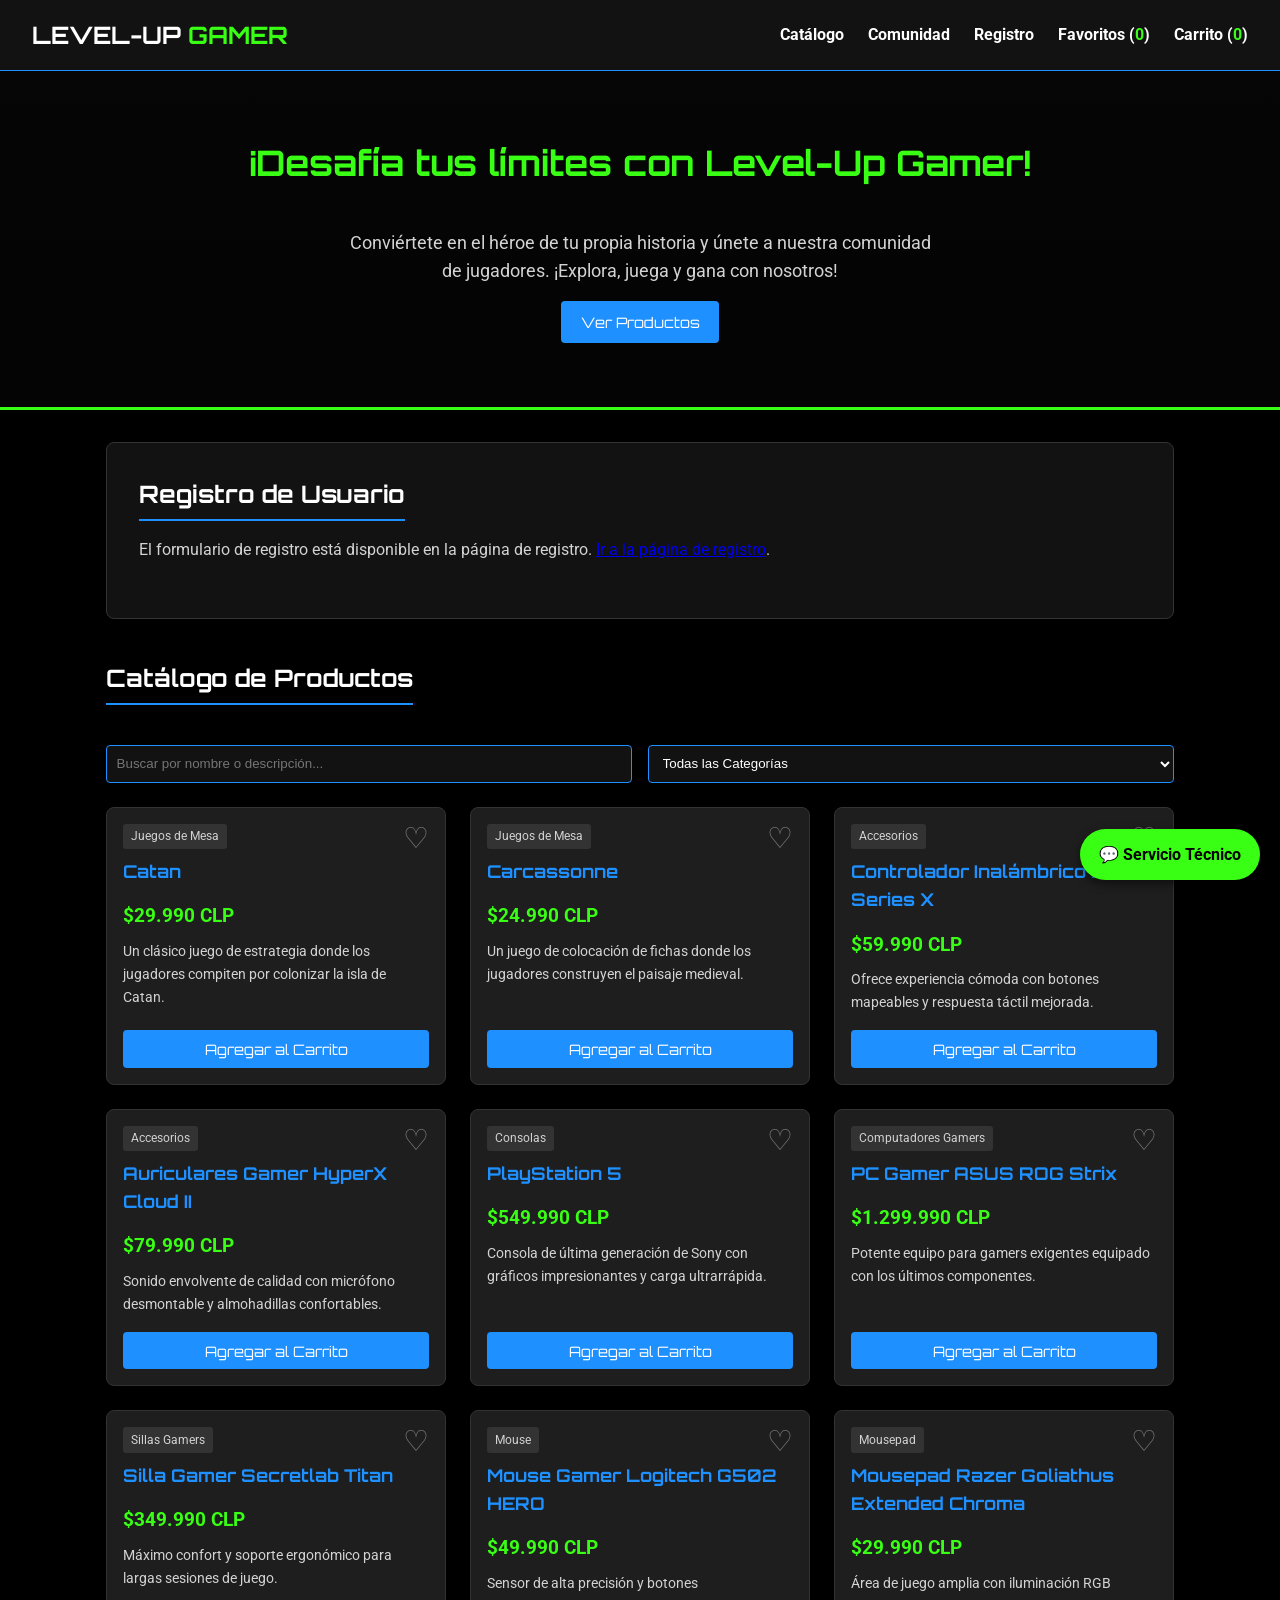
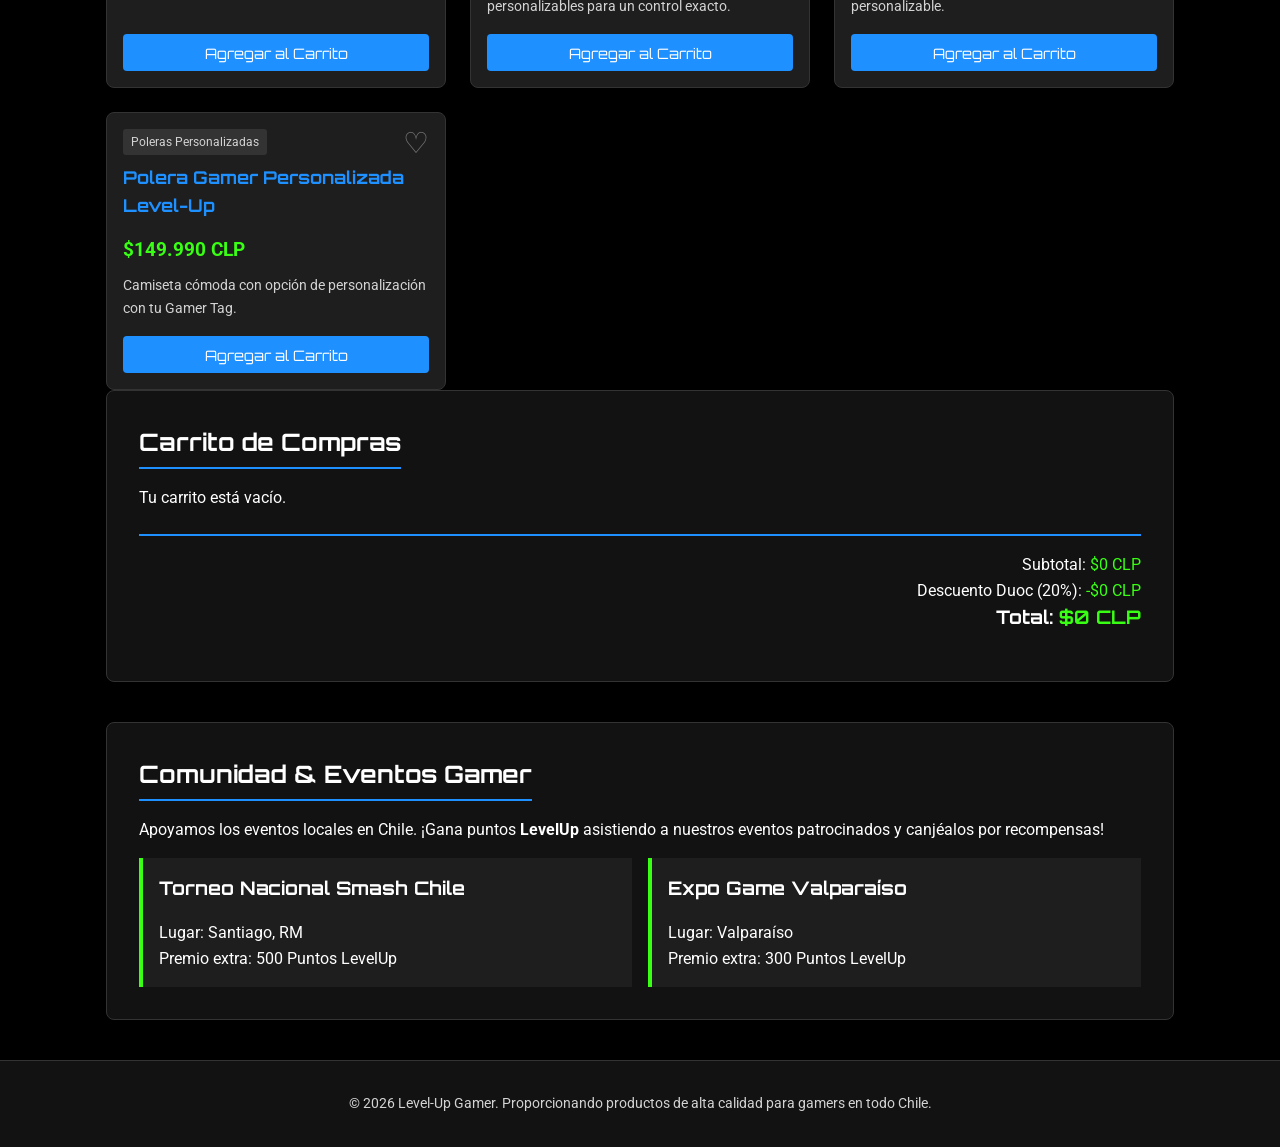
<file: pagina/index.html>
<!DOCTYPE html>
<html lang="es">
<head>
  <meta charset="UTF-8">
  <meta name="viewport" content="width=device-width, initial-scale=1.0">
  <title>Level-Up Gamer | Tienda Online</title>
  <!-- Fuentes Google: Orbitron y Roboto -->
  <link rel="preconnect" href="https://fonts.googleapis.com">
  <link rel="preconnect" href="https://fonts.gstatic.com" crossorigin>
  <link href="https://fonts.googleapis.com/css2?family=Orbitron:wght@400;700;900&family=Roboto:wght@300;400;700&display=swap" rel="stylesheet">
  <link rel="stylesheet" href="styles.css">
</head>
<body>

  <!-- Encabezado / Navegación -->
  <header>
    <div class="logo">
      <h1>LEVEL-UP <span>GAMER</span></h1>
    </div>
    <nav>
      <ul>
        <li><a href="#catalogo">Catálogo</a></li>
        <li><a href="#comunidad">Comunidad</a></li>
        <li><a href="../RegistroUsuario/auth.html">Registro</a></li>
        <li><a href="../sistema%20de%20favoritismo/favoritos.html">Favoritos (<span id="favorite-count">0</span>)</a></li>
        <li><a href="#carrito" id="cart-toggle">Carrito (<span id="cart-count">0</span>)</a></li>
      </ul>
    </nav>
  </header>

  <!-- Hero Section -->
  <section class="hero">
    <div class="hero-content">
      <h2>¡Desafía tus límites con Level-Up Gamer!</h2>
      <p>Conviértete en el héroe de tu propia historia y únete a nuestra comunidad de jugadores. ¡Explora, juega y gana con nosotros!</p>
      <a href="#catalogo" class="btn btn-primary">Ver Productos</a>
    </div>
  </section>

  <main class="container">

    <!-- Registro movido a una página dedicada -->
    <section id="registro" class="card-section">
      <h2>Registro de Usuario</h2>
      <p class="subtitle">El formulario de registro está disponible en la página de registro. <a href="../RegistroUsuario/auth.html">Ir a la página de registro</a>.</p>
    </section>

    <!-- Catálogo y Filtros -->
    <section id="catalogo">
      <h2>Catálogo de Productos</h2>
      
      <!-- Búsqueda y Filtros -->
      <div class="filter-container">
        <input type="text" id="search-input" placeholder="Buscar por nombre o descripción...">
        <select id="category-filter">
          <option value="all">Todas las Categorías</option>
          <option value="Juegos de Mesa">Juegos de Mesa</option>
          <option value="Accesorios">Accesorios</option>
          <option value="Consolas">Consolas</option>
          <option value="Computadores Gamers">Computadores Gamers</option>
          <option value="Sillas Gamers">Sillas Gamers</option>
          <option value="Mouse">Mouse</option>
          <option value="Mousepad">Mousepad</option>
          <option value="Poleras Personalizadas">Poleras Personalizadas</option>
        </select>
      </div>

      <!-- Cuadrícula de Productos -->
      <div id="product-grid" class="grid">
        <!-- Generado dinámicamente con JS -->
      </div>
      <p id="favorites-empty" class="favorites-empty" hidden>No tienes productos favoritos todavía.</p>
    </section>

    <!-- Carrito de Compras -->
    <section id="carrito" class="card-section">
      <h2>Carrito de Compras</h2>
      <div id="cart-items">
        <p>Tu carrito está vacío.</p>
      </div>
      <div class="cart-summary">
        <p>Subtotal: <span id="cart-subtotal">$0 CLP</span></p>
        <p>Descuento Duoc (20%): <span id="cart-discount">$0 CLP</span></p>
        <h3>Total: <span id="cart-total">$0 CLP</span></h3>
      </div>
    </section>

    <!-- Sección de Impacto Comunitario y Novedades -->
    <section id="comunidad" class="card-section">
      <h2>Comunidad & Eventos Gamer</h2>
      <p>Apoyamos los eventos locales en Chile. ¡Gana puntos <strong>LevelUp</strong> asistiendo a nuestros eventos patrocinados y canjéalos por recompensas!</p>
      <div class="community-grid">
        <div class="comm-card">
          <h3>Torneo Nacional Smash Chile</h3>
          <p>Lugar: Santiago, RM</p>
          <p>Premio extra: 500 Puntos LevelUp</p>
        </div>
        <div class="comm-card">
          <h3>Expo Game Valparaíso</h3>
          <p>Lugar: Valparaíso</p>
          <p>Premio extra: 300 Puntos LevelUp</p>
        </div>
      </div>
    </section>

  </main>

  <!-- Botón flotante para Soporte Técnico por WhatsApp -->
  <a href="https://chat.whatsapp.com/CidZIRMhbJ4CNxDhfit1Ri" target="_blank" class="whatsapp-btn" title="Soporte Técnico">
    💬 Servicio Técnico
  </a>

  <footer>
    <p>&copy; 2026 Level-Up Gamer. Proporcionando productos de alta calidad para gamers en todo Chile.</p>
  </footer>

  <script src="script.js"></script>
</body>
</html>
</file>
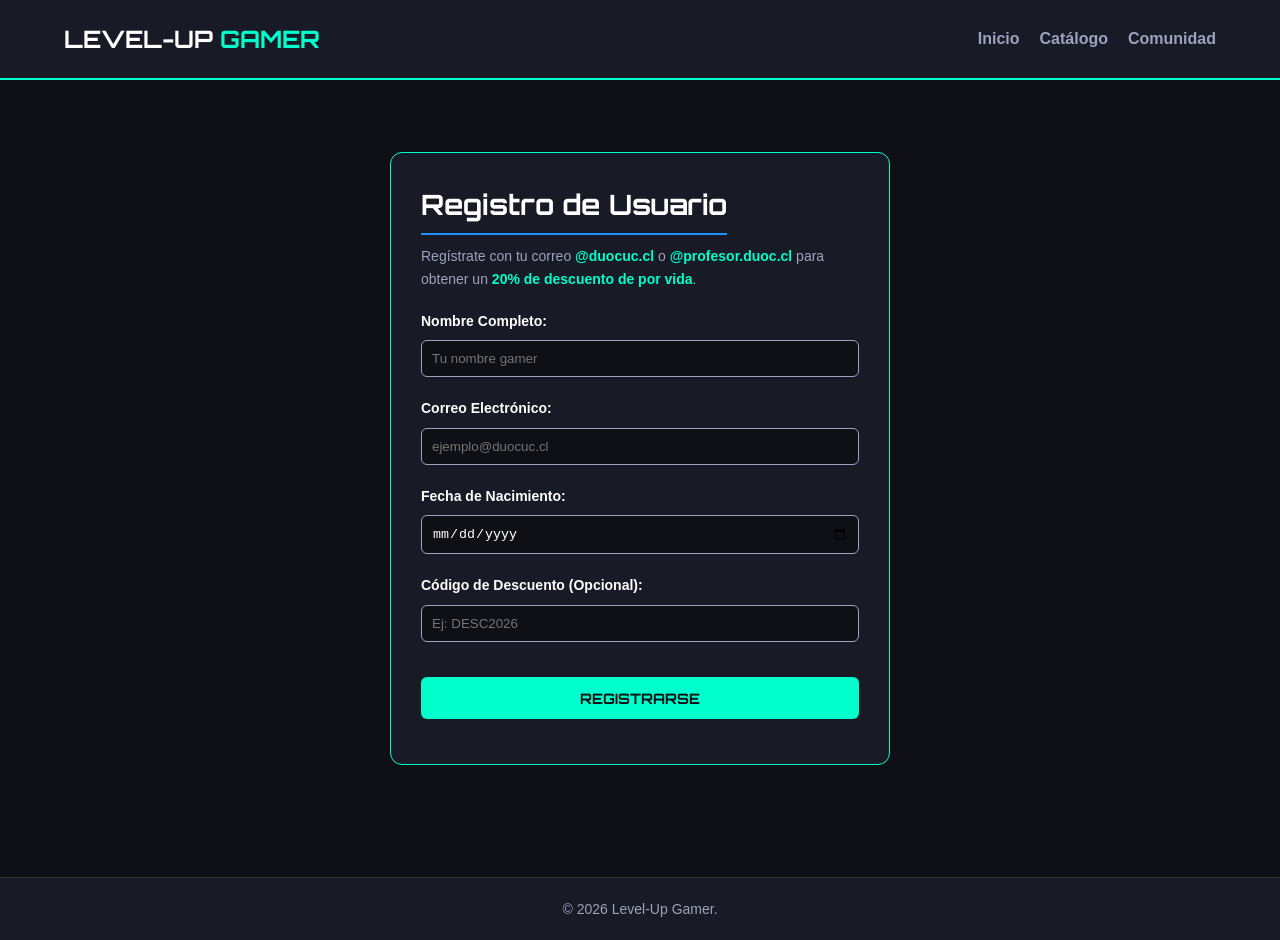
<file: RegistroUsuario/auth.html>
<!DOCTYPE html>
<html lang="es">
<head>
  <meta charset="UTF-8">
  <meta name="viewport" content="width=device-width, initial-scale=1.0">
  <title>Registro | Level-Up Gamer</title>
  <link rel="preconnect" href="https://fonts.googleapis.com">
  <link rel="preconnect" href="https://fonts.gstatic.com" crossorigin>
  <link href="https://fonts.googleapis.com/css2?family=Orbitron:wght@400;700;900&family=Roboto:wght@300;400;700&display=swap" rel="stylesheet">
  <link rel="stylesheet" href="../pagina/styles.css">
  <link rel="stylesheet" href="style.css">
</head>
<body>

  <header>
    <div class="logo">
      <h1>LEVEL-UP <span>GAMER</span></h1>
    </div>
    <nav>
      <ul>
        <li><a href="../pagina/index.html" id="home-link">Inicio</a></li>
        <li><a href="../pagina/index.html#catalogo">Catálogo</a></li>
        <li><a href="../pagina/index.html#comunidad">Comunidad</a></li>
      </ul>
    </nav>
  </header>

  <main class="container">
    <section id="registro" class="card-section">
      <h2>Registro de Usuario</h2>
      <p class="subtitle">
        Regístrate con tu correo <strong>@duocuc.cl</strong> o <strong>@profesor.duoc.cl</strong> 
        para obtener un <strong>20% de descuento de por vida</strong>.
      </p>

      <form id="register-form">
        <div class="form-group">
          <label for="reg-name">Nombre Completo:</label>
          <input type="text" id="reg-name" placeholder="Tu nombre gamer" required>
        </div>

        <div class="form-group">
          <label for="reg-email">Correo Electrónico:</label>
          <input type="email" id="reg-email" placeholder="ejemplo@duocuc.cl" required>
        </div>

        <div class="form-group">
          <label for="reg-dob">Fecha de Nacimiento:</label>
          <input type="date" id="reg-dob" required>
        </div>

        <div class="form-group">
          <label for="reg-discount">Código de Descuento (Opcional):</label>
          <input type="text" id="reg-discount" placeholder="Ej: DESC2026">
        </div>

        <button type="submit" class="btn btn-accent">Registrarse</button>
      </form>

      <div id="register-message" class="message"></div>
    </section>
  </main>

  <footer>
    <p>&copy; 2026 Level-Up Gamer.</p>
  </footer>

  <script src="script.js"></script>
</body>
</html>
</file>
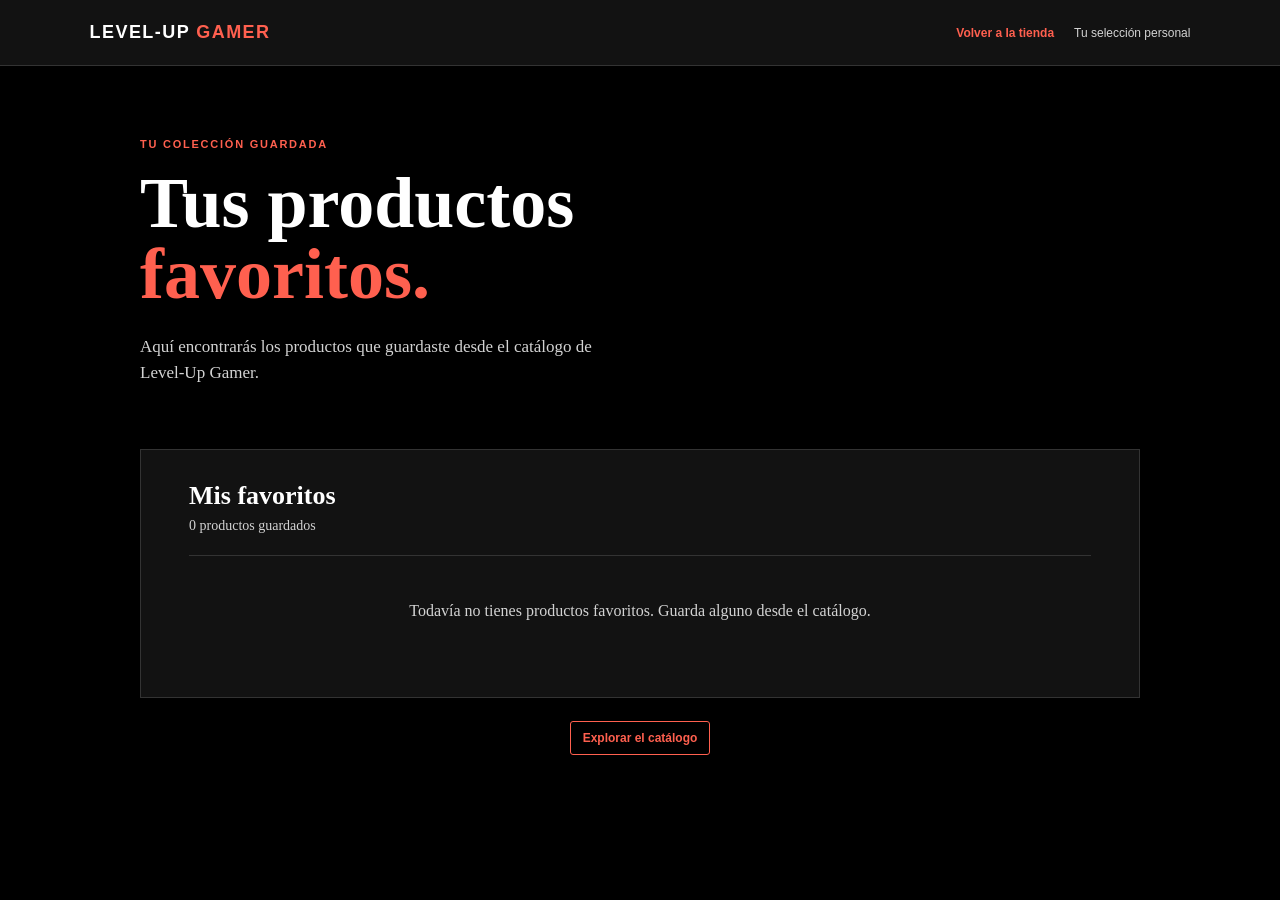
<file: sistema de favoritismo/favoritos.html>
<!DOCTYPE html>
<html lang="es">
<head>
	<meta charset="UTF-8">
	<meta name="viewport" content="width=device-width, initial-scale=1.0">
	<title>Mis favoritos | Level-Up</title>
	<link rel="stylesheet" href="style.css">
</head>
<body>
	<header class="site-header">
		<a class="brand" href="../pagina/index.html">LEVEL-UP <span>GAMER</span></a>
		<div class="header-links">
			<a class="back-link" href="../pagina/index.html">Volver a la tienda</a>
			<span class="period-label">Tu selección personal</span>
		</div>
	</header>

	<main class="page-shell">
		<section class="intro">
			<p class="eyebrow">Tu colección guardada</p>
			<h1>Tus productos<br><span>favoritos.</span></h1>
			<p class="intro-copy">Aquí encontrarás los productos que guardaste desde el catálogo de Level-Up Gamer.</p>
		</section>

		<section class="ranking-panel" aria-label="Productos favoritos">
			<div class="panel-heading">
				<div>
					<h2>Mis favoritos</h2>
					<p id="favorites-summary">0 productos guardados</p>
				</div>
			</div>
			<div id="favorites-list" class="favorites-list" aria-live="polite"></div>
		</section>

		<section class="favorites-actions" aria-label="Acciones de favoritos">
			<a class="back-to-catalog" href="../pagina/index.html#catalogo">Explorar el catálogo</a>
		</section>
	</main>

	<script src="script.js"></script>
</body>
</html>
</file>
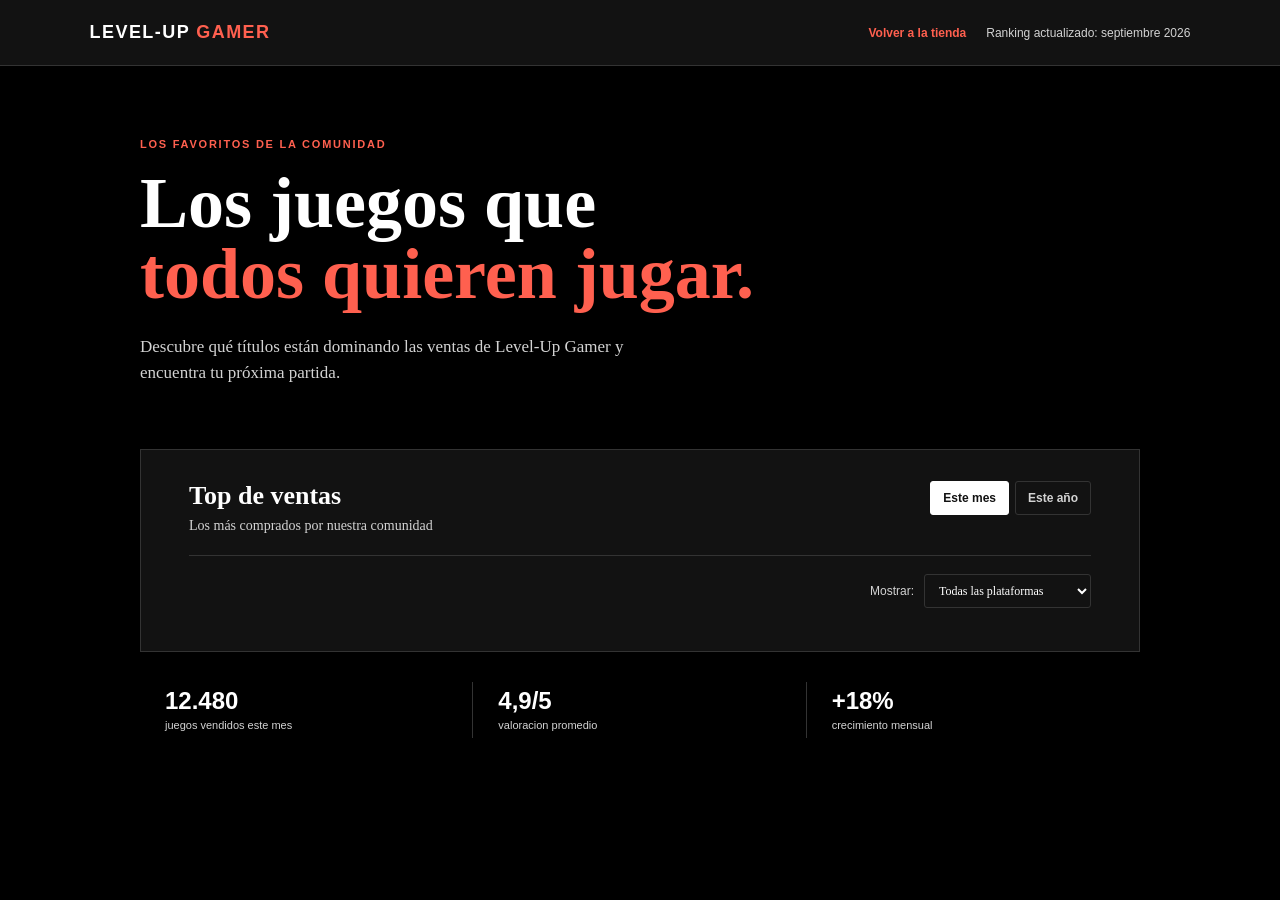
<file: sistema de favoritismo/index2.html>
<!DOCTYPE html>
<html lang="es">
<head>
	<meta charset="UTF-8">
	<meta name="viewport" content="width=device-width, initial-scale=1.0">
	<title>Ranking Gamer | Level-Up</title>
	<link rel="stylesheet" href="style.css">
</head>
<body>
	<header class="site-header">
		<a class="brand" href="../index.html">LEVEL-UP <span>GAMER</span></a>
		<div class="header-links">
			<a class="back-link" href="../index.html">Volver a la tienda</a>
			<span class="period-label">Ranking actualizado: septiembre 2026</span>
		</div>
	</header>

	<main class="page-shell">
		<section class="intro">
			<p class="eyebrow">Los favoritos de la comunidad</p>
			<h1>Los juegos que<br><span>todos quieren jugar.</span></h1>
			<p class="intro-copy">Descubre qué títulos están dominando las ventas de Level-Up Gamer y encuentra tu próxima partida.</p>
		</section>

		<section class="ranking-panel" aria-label="Ranking de juegos más vendidos">
			<div class="panel-heading">
				<div>
					<h2>Top de ventas</h2>
					<p id="ranking-summary">Los más comprados por nuestra comunidad</p>
				</div>
				<div class="filters" role="group" aria-label="Filtros del ranking">
					<button class="filter-button active" data-period="month" type="button">Este mes</button>
					<button class="filter-button" data-period="year" type="button">Este año</button>
				</div>
			</div>
			<div class="category-filter">
				<label for="platform-filter">Mostrar:</label>
				<select id="platform-filter">
					<option value="all">Todas las plataformas</option>
					<option value="PC">PC</option>
					<option value="PlayStation">PlayStation</option>
					<option value="Xbox">Xbox</option>
					<option value="Nintendo">Nintendo</option>
				</select>
			</div>
			<div id="ranking-list" class="ranking-list" aria-live="polite"></div>
		</section>

		<section class="stats" aria-label="Resumen de ventas">
			<div><strong>12.480</strong><span>juegos vendidos este mes</span></div>
			<div><strong>4,9/5</strong><span>valoracion promedio</span></div>
			<div><strong>+18%</strong><span>crecimiento mensual</span></div>
		</section>
	</main>

	<template id="ranking-template">
		<article class="ranking-item">
			<div class="position"></div>
			<div class="game-cover"><span class="game-initials"></span></div>
			<div class="game-details">
				<div class="game-title-row">
					<h3></h3>
					<span class="platform"></span>
				</div>
				<p class="game-meta"></p>
				<div class="progress-track"><span class="progress-bar"></span></div>
			</div>
			<div class="sales"><strong></strong><span>ventas</span></div>
		</article>
	</template>

	<script src="script.js"></script>
</body>
</html>
</file>
<file: pagina/styles.css>
/* Variables de Color y Tipografía */
:root {
  --bg-primary: #000000;
  --bg-secondary: #121212;
  --bg-card: #1e1e1e;
  --accent-blue: #1E90FF;
  --accent-neon: #39FF14;
  --text-main: #FFFFFF;
  --text-sec: #D3D3D3;
  --font-header: 'Orbitron', sans-serif;
  --font-body: 'Roboto', sans-serif;
}

* {
  box-sizing: border-box;
  margin: 0;
  padding: 0;
}

body {
  background-color: var(--bg-primary);
  color: var(--text-main);
  font-family: var(--font-body);
  line-height: 1.6;
}

h1, h2, h3, h4 {
  font-family: var(--font-header);
  color: var(--text-main);
  margin-bottom: 1rem;
}

h2 {
  border-bottom: 2px solid var(--accent-blue);
  padding-bottom: 5px;
  display: inline-block;
}

span {
  color: var(--accent-neon);
}

/* Header & Nav */
header {
  background-color: var(--bg-secondary);
  display: flex;
  justify-content: space-between;
  align-items: center;
  padding: 1rem 2rem;
  position: sticky;
  top: 0;
  z-index: 1000;
  border-bottom: 1px solid var(--accent-blue);
}

header .logo h1 {
  font-size: 1.5rem;
  margin: 0;
}

nav ul {
  display: flex;
  list-style: none;
  gap: 1.5rem;
}

nav a {
  color: var(--text-main);
  text-decoration: none;
  font-weight: bold;
  transition: color 0.3s;
}

nav a:hover {
  color: var(--accent-neon);
}

/* Hero Section */
.hero {
  background: linear-gradient(rgba(0, 0, 0, 0.7), rgba(0, 0, 0, 0.8)), #121212;
  text-align: center;
  padding: 4rem 1rem;
  border-bottom: 3px solid var(--accent-neon);
}

.hero-content h2 {
  font-size: 2.2rem;
  color: var(--accent-neon);
  border: none;
}

.hero-content p {
  color: var(--text-sec);
  max-width: 600px;
  margin: 1rem auto;
  font-size: 1.1rem;
}

/* UI Controls & Buttons */
.btn {
  display: inline-block;
  padding: 0.6rem 1.2rem;
  border: none;
  border-radius: 4px;
  font-family: var(--font-header);
  font-size: 0.9rem;
  cursor: pointer;
  text-decoration: none;
  transition: transform 0.2s, background-color 0.3s;
}

.btn:hover {
  transform: scale(1.03);
}

.btn-primary {
  background-color: var(--accent-blue);
  color: #fff;
}

.btn-accent {
  background-color: var(--accent-neon);
  color: #000;
  font-weight: bold;
}

.btn-secondary {
  background-color: #222;
  border: 1px solid var(--accent-neon);
  color: var(--accent-neon);
  white-space: nowrap;
}

.btn-secondary.active {
  background-color: var(--accent-neon);
  color: #000;
}
/* Main Container */
.container {
  max-width: 1100px;
  margin: 2rem auto;
  padding: 0 1rem;
}

.card-section {
  background-color: var(--bg-secondary);
  padding: 2rem;
  border-radius: 8px;
  margin-bottom: 2.5rem;
  border: 1px solid #333;
}

.subtitle {
  color: var(--text-sec);
  margin-bottom: 1.5rem;
}

/* Form */
.form-group {
  margin-bottom: 1rem;
}

.form-group label {
  display: block;
  margin-bottom: 0.3rem;
}

.form-group input {
  width: 100%;
  padding: 0.6rem;
  border-radius: 4px;
  border: 1px solid #444;
  background-color: #222;
  color: #fff;
}

.message {
  margin-top: 1rem;
  font-weight: bold;
}

/* Catalogue & Filters */
.filter-container {
  display: flex;
  gap: 1rem;
  margin: 1.5rem 0;
  flex-wrap: wrap;
}

.filter-container input, .filter-container select {
  padding: 0.6rem;
  background-color: var(--bg-secondary);
  color: #fff;
  border: 1px solid var(--accent-blue);
  border-radius: 4px;
  flex: 1;
  min-width: 200px;
}

.grid {
  display: grid;
  grid-template-columns: repeat(auto-fill, minmax(250px, 1fr));
  gap: 1.5rem;
}

.product-card {
  background-color: var(--bg-card);
  border: 1px solid #333;
  border-radius: 8px;
  padding: 1rem;
  display: flex;
  flex-direction: column;
  justify-content: space-between;
}

.product-card-topline {
  align-items: flex-start;
  display: flex;
  justify-content: space-between;
}

.favorite-button {
  background: transparent;
  border: 0;
  color: #777;
  font-size: 1.8rem;
  line-height: 1;
  padding: 0 0 0.2rem 0.5rem;
}

.favorite-button:hover,
.favorite-button.is-favorite {
  color: var(--accent-neon);
}

.favorites-empty {
  border: 1px dashed #444;
  color: var(--text-sec);
  padding: 1.5rem;
  text-align: center;
}
.product-card h3 {
  font-size: 1.1rem;
  color: var(--accent-blue);
}

.product-card .price {
  font-size: 1.2rem;
  font-weight: bold;
  color: var(--accent-neon);
  margin: 0.5rem 0;
}

.product-card .category-badge {
  font-size: 0.75rem;
  background-color: #333;
  color: var(--text-sec);
  padding: 0.2rem 0.5rem;
  border-radius: 3px;
  width: fit-content;
  margin-bottom: 0.5rem;
}

.product-card p {
  color: var(--text-sec);
  font-size: 0.9rem;
  margin-bottom: 1rem;
}

/* Cart Details */
.cart-item {
  display: flex;
  justify-content: space-between;
  align-items: center;
  padding: 0.5rem 0;
  border-bottom: 1px solid #333;
}

.cart-summary {
  margin-top: 1.5rem;
  text-align: right;
  border-top: 2px solid var(--accent-blue);
  padding-top: 1rem;
}

/* Community Cards */
.community-grid {
  display: grid;
  grid-template-columns: repeat(auto-fit, minmax(200px, 1fr));
  gap: 1rem;
  margin-top: 1rem;
}

.comm-card {
  background-color: var(--bg-card);
  padding: 1rem;
  border-left: 4px solid var(--accent-neon);
}

/* Floating WhatsApp Button */
.whatsapp-btn {
  position: fixed;
  bottom: 20px;
  right: 20px;
  background-color: var(--accent-neon);
  color: #000;
  padding: 0.8rem 1.2rem;
  border-radius: 50px;
  text-decoration: none;
  font-weight: bold;
  box-shadow: 0px 4px 10px rgba(0,0,0,0.5);
  z-index: 1000;
}

footer {
  text-align: center;
  padding: 2rem;
  background-color: var(--bg-secondary);
  color: var(--text-sec);
  font-size: 0.85rem;
  border-top: 1px solid #333;
}
</file>
<file: RegistroUsuario/style.css>
* {
  margin: 0;
  padding: 0;
  box-sizing: border-box;
}

body {
  font-family: sans-serif;
  background-color: #0f1016;
  color: #ffffff;
  min-height: 100vh;
}

header {
  display: flex;
  justify-content: space-between;
  align-items: center;
  padding: 20px 5%;
  background-color: #181a26;
  border-bottom: 2px solid #00ffcc;
}

.logo h1 {
  font-size: 24px;
}

.logo span {
  color: #00ffcc;
}

nav ul {
  display: flex;
  list-style: none;
  gap: 20px;
}

nav a {
  color: #a0a0c0;
  text-decoration: none;
  font-weight: bold;
}

nav a:hover {
  color: #00ffcc;
}

.container {
  display: flex;
  justify-content: center;
  align-items: center;
  padding: 40px 20px;
}

.card-section {
  background-color: #181a26;
  padding: 30px;
  border-radius: 12px;
  width: 100%;
  max-width: 500px;
  border: 1px solid #00ffcc;
}

.card-section h2 {
  font-size: 28px;
  margin-bottom: 10px;
}

.subtitle {
  color: #a0a0c0;
  font-size: 14px;
  margin-bottom: 20px;
}

.subtitle strong {
  color: #00ffcc;
}

.form-group {
  margin-bottom: 20px;
}

.form-group label {
  display: block;
  font-size: 14px;
  margin-bottom: 8px;
  font-weight: bold;
}

.form-group input {
  width: 100%;
  padding: 10px;
  background-color: #0f1016;
  border: 1px solid #a0a0c0;
  border-radius: 6px;
  color: #ffffff;
}

.form-group input:focus {
  outline: none;
  border-color: #00ffcc;
}

.btn {
  width: 100%;
  padding: 12px;
  border: none;
  border-radius: 6px;
  font-weight: bold;
  cursor: pointer;
  text-transform: uppercase;
  margin-top: 15px;
}

.btn-accent {
  background-color: #00ffcc;
  color: #0f1016;
}

.btn-accent:hover {
  background-color: #00b38f;
}

.message {
  margin-top: 15px;
  font-size: 14px;
  text-align: center;
  font-weight: bold;
}

.message.error {
  color: #ff4757;
}

.message.success {
  color: #2ed573;
}

footer {
  text-align: center;
  padding: 20px;
  background-color: #181a26;
  color: #a0a0c0;
  font-size: 14px;
}
</file>
<file: sistema de favoritismo/style.css>
:root {
	--ink: #ffffff;
	--muted: #d3d3d3;
	--line: #333333;
	--paper: #000000;
	--white: #121212;
	--coral: #ff604f;
	--gold: #e2a83b;
}

* { box-sizing: border-box; }
body { margin: 0; background: var(--paper); color: var(--ink); font-family: Georgia, 'Times New Roman', serif; }
button, select { font: inherit; }
button { cursor: pointer; }

.site-header { align-items: center; background: var(--white); border-bottom: 1px solid var(--line); display: flex; justify-content: space-between; padding: 22px clamp(24px, 7vw, 110px); }
.brand { color: var(--ink); font: 900 18px Arial, sans-serif; letter-spacing: .08em; text-decoration: none; }
.brand span, h1 span { color: var(--coral); }
.header-links { align-items: center; display: flex; gap: 20px; }
.back-link { color: var(--coral); font: 700 12px Arial, sans-serif; text-decoration: none; }
.back-link:hover { text-decoration: underline; }
.period-label { color: var(--muted); font: 12px Arial, sans-serif; }
.page-shell { margin: 0 auto; max-width: 1050px; padding: 72px 25px 100px; }
.intro { max-width: 660px; }
.eyebrow { color: var(--coral); font: 700 11px Arial, sans-serif; letter-spacing: .16em; margin: 0 0 18px; text-transform: uppercase; }
h1 { font-size: clamp(43px, 6vw, 72px); line-height: .98; margin: 0; }
.intro-copy { color: var(--muted); font-size: 17px; line-height: 1.55; margin: 25px 0 0; max-width: 490px; }

.ranking-panel { background: var(--white); border: 1px solid var(--line); margin-top: 62px; padding: 31px clamp(20px, 4vw, 48px); }
.panel-heading { align-items: flex-start; border-bottom: 1px solid var(--line); display: flex; justify-content: space-between; padding-bottom: 21px; }
h2 { font-size: 26px; margin: 0 0 7px; }
.panel-heading p { color: var(--muted); font-size: 14px; margin: 0; }
.filters { display: flex; gap: 6px; }
.filter-button { background: transparent; border: 1px solid var(--line); border-radius: 3px; color: var(--muted); font: 700 12px Arial, sans-serif; padding: 9px 12px; }
.filter-button.active { background: var(--ink); border-color: var(--ink); color: var(--white); }
.category-filter { align-items: center; display: flex; gap: 10px; justify-content: flex-end; margin: 18px 0 2px; }
.category-filter label { color: var(--muted); font: 12px Arial, sans-serif; }
select { background: var(--white); border: 1px solid var(--line); border-radius: 3px; color: var(--ink); font-size: 12px; padding: 8px 30px 8px 10px; }

.ranking-list { margin-top: 12px; }
.favorites-list { margin-top: 12px; }
.favorite-item { align-items: center; border-bottom: 1px solid var(--line); display: flex; gap: 24px; justify-content: space-between; padding: 22px 0; }
.favorite-item:last-child { border-bottom: 0; }
.favorite-details { min-width: 0; }
.favorite-category { color: var(--coral); font: 700 10px Arial, sans-serif; letter-spacing: .08em; text-transform: uppercase; }
.favorite-item h3 { font-size: 20px; margin: 7px 0; }
.favorite-item p { color: var(--muted); font: 14px Arial, sans-serif; line-height: 1.5; margin: 0 0 10px; }
.favorite-item strong { font: 700 15px Arial, sans-serif; }
.remove-favorite, .back-to-catalog { background: transparent; border: 1px solid var(--coral); border-radius: 3px; color: var(--coral); font: 700 12px Arial, sans-serif; padding: 9px 12px; text-decoration: none; white-space: nowrap; }
.remove-favorite:hover, .back-to-catalog:hover { background: var(--coral); color: var(--white); }
.ranking-item { align-items: center; border-bottom: 1px solid var(--line); display: grid; gap: 18px; grid-template-columns: 38px 60px 1fr 80px; padding: 16px 0; }
.ranking-item:last-child { border-bottom: 0; }
.position { color: var(--muted); font: 700 16px Arial, sans-serif; text-align: center; }
.position.podium { color: var(--gold); font-size: 19px; }
.game-cover { align-items: center; background: #7b8593; color: #ffffffbb; display: flex; height: 60px; justify-content: center; overflow: hidden; position: relative; }
.game-cover::after { background: #ffffff30; border-radius: 50%; content: ''; height: 70px; position: absolute; right: -20px; top: -18px; width: 70px; }
.game-initials { font: 900 18px Arial, sans-serif; position: relative; z-index: 1; }
.cover-1 { background: #c76754; }.cover-2 { background: #427c8c; }.cover-3 { background: #af8b4e; }.cover-4 { background: #596a8c; }.cover-5 { background: #80627e; }.cover-6 { background: #597f67; }.cover-7 { background: #a86d5c; }.cover-8 { background: #697687; }
.game-title-row { align-items: center; display: flex; gap: 10px; }
.game-title-row h3 { font-size: 18px; margin: 0; }
.platform { background: #333333; border-radius: 2px; color: var(--muted); font: 10px Arial, sans-serif; padding: 4px 6px; }
.game-meta { color: var(--muted); font: 12px Arial, sans-serif; margin: 7px 0 10px; }
.progress-track { background: #333333; height: 4px; width: 100%; }
.progress-bar { background: var(--coral); display: block; height: 100%; transition: width .35s ease; }
.sales { text-align: right; }.sales strong { display: block; font: 700 16px Arial, sans-serif; }.sales span { color: var(--muted); font: 10px Arial, sans-serif; }
.empty-ranking { color: var(--muted); padding: 30px; text-align: center; }
.favorites-actions { margin-top: 30px; text-align: center; }
.stats { display: grid; grid-template-columns: repeat(3, 1fr); margin-top: 30px; }
.stats div { border-right: 1px solid var(--line); padding: 5px 25px; }.stats div:last-child { border-right: 0; }.stats strong { display: block; font: 700 24px Arial, sans-serif; }.stats span { color: var(--muted); font: 11px Arial, sans-serif; }

@media (max-width: 650px) {
	.site-header { align-items: flex-start; flex-direction: column; gap: 14px; padding: 20px 22px; }.header-links { align-items: flex-start; flex-direction: column; gap: 8px; }
	.page-shell { padding: 52px 17px 70px; }
	.ranking-panel { margin-top: 45px; padding: 24px 16px; }
	.panel-heading { gap: 18px; flex-direction: column; }.category-filter { justify-content: flex-start; }
	.favorite-item { align-items: flex-start; flex-direction: column; gap: 14px; }
	.ranking-item { gap: 10px; grid-template-columns: 28px 48px 1fr; }.game-cover { height: 48px; }.sales { grid-column: 3; text-align: left; }.progress-track { margin-top: 8px; }
	.stats { gap: 12px; grid-template-columns: 1fr; }.stats div { border-bottom: 1px solid var(--line); border-right: 0; padding: 10px 0; }.stats div:last-child { border-bottom: 0; }
}
</file>
